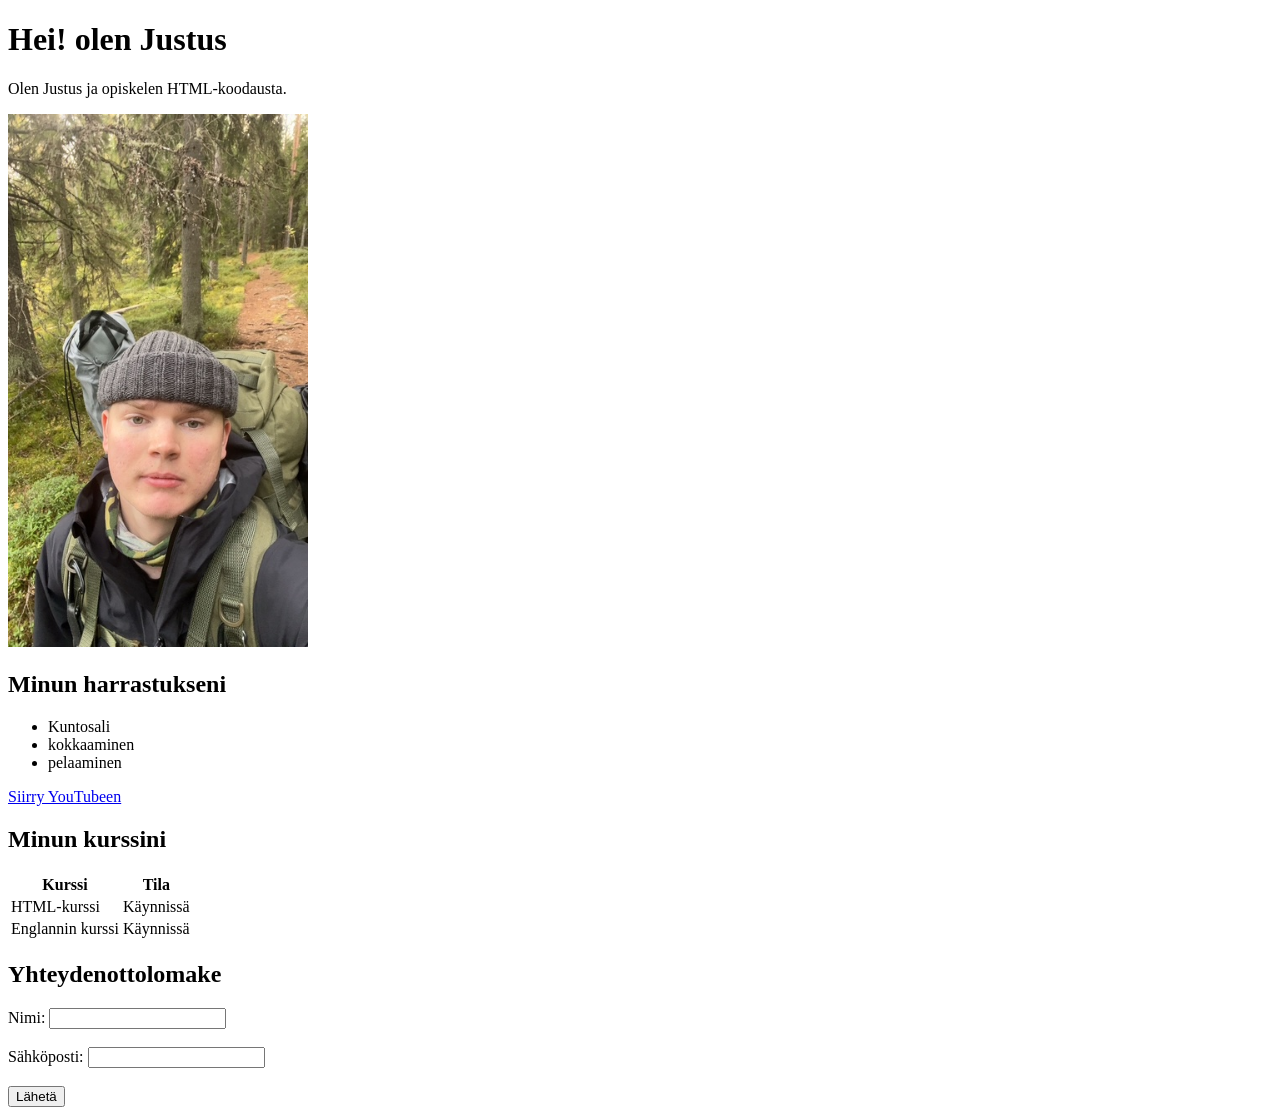
<file: ws_01/index.html>
<!DOCTYPE html>
<html lang="en">
<head>
    <meta charset="UTF-8">
    <meta name="viewport" content="width=device-width, initial-scale=1.0">
   <title>Justuksen ensimmäinen nettisivu</title>
</head>
<body>
    <h1>Hei! olen Justus </h1>
<p>Olen Justus ja opiskelen HTML-koodausta.</p>
<img src="IMG_4883.JPG" alt="Kuva minusta" width="300">
<h2>Minun harrastukseni</h2>
<ul>
    <li>Kuntosali</li>
    <li>kokkaaminen</li>
    <li>pelaaminen</li>
</ul>
<a href="https://www.youtube.com">Siirry YouTubeen</a>
<h2>Minun kurssini</h2>
<table>
    <thead>
        <tr>
            <th>Kurssi</th>
            <th>Tila</th>
        </tr>
    </thead>
    <tbody>
        <tr>
            <td>HTML-kurssi</td>
            <td>Käynnissä</td>
        </tr>
        <tr>
            <td>Englannin kurssi</td>
            <td>Käynnissä</td>
        </tr>
    </tbody>
</table>
<h2>Yhteydenottolomake</h2>
<form>
    <label for="name">Nimi:</label>
    <input type="text" id="name" name="name">
    <br><br>
<label for="email">Sähköposti:</label>
<input type="email" id="email" name="email">
<br><br>
<input type="submit" value="Lähetä">
</form>
</body>
</html>
</file>
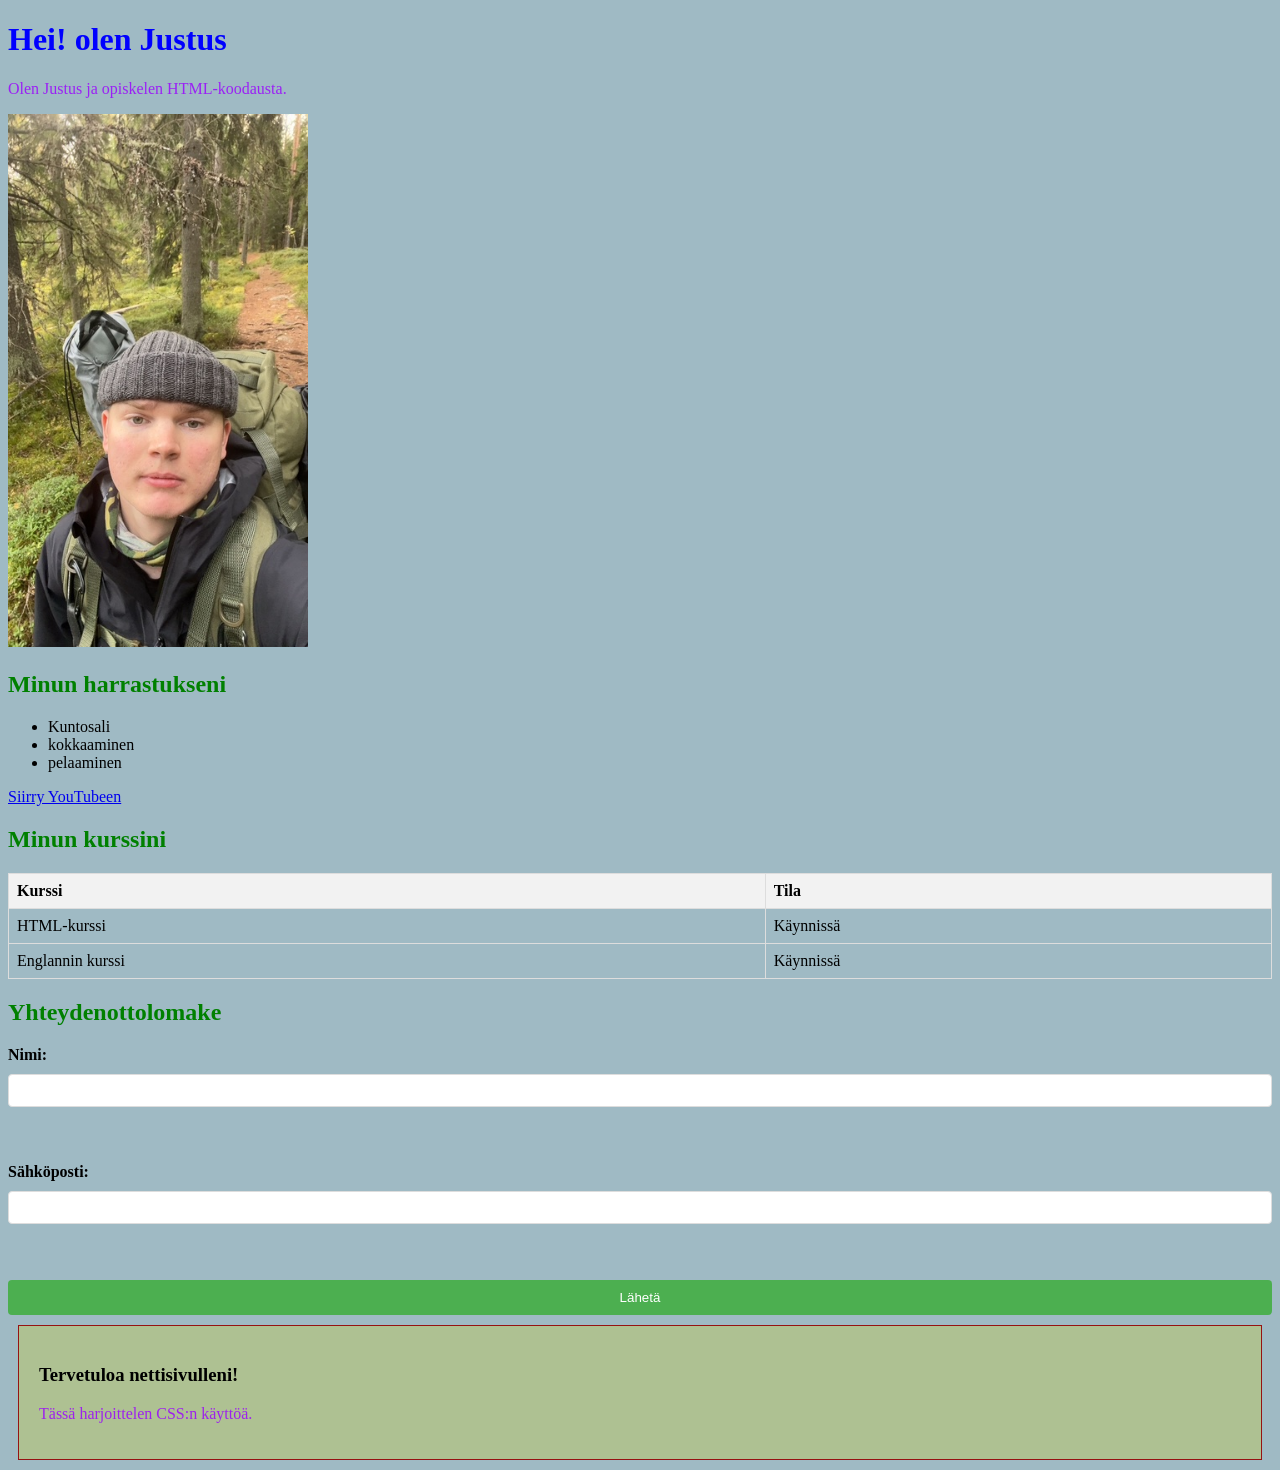
<file: ws_02/index.html>
<!DOCTYPE html>
<html lang="en">
<head>
    <meta charset="UTF-8">
    <meta name="viewport" content="width=device-width, initial-scale=1.0">
   <title>Justuksen ensimmäinen nettisivu</title>
   <link rel="stylesheet" href="styles.css">
   <style>
    h2 {
        color: green;
    }
</style>
</head>
<body>
    <h1 style="color: blue;">Hei! olen Justus </h1>
<p>Olen Justus ja opiskelen HTML-koodausta.</p>
<img src="IMG_4883.JPG" alt="Kuva minusta" width="300">
<h2>Minun harrastukseni</h2>
<ul>
    <li>Kuntosali</li>
    <li>kokkaaminen</li>
    <li>pelaaminen</li>
</ul>
<a href="https://www.youtube.com">Siirry YouTubeen</a>
<h2>Minun kurssini</h2>
<table>
    <thead>
        <tr>
            <th>Kurssi</th>
            <th>Tila</th>
        </tr>
    </thead>
    <tbody>
        <tr>
            <td>HTML-kurssi</td>
            <td>Käynnissä</td>
        </tr>
        <tr>
            <td>Englannin kurssi</td>
            <td>Käynnissä</td>
        </tr>
    </tbody>
</table>
<h2>Yhteydenottolomake</h2>
<form>
    <label for="name">Nimi:</label>
    <input type="text" id="name" name="name">
    <br><br>
<label for="email">Sähköposti:</label>
<input type="email" id="email" name="email">
<br><br>
<input type="submit" value="Lähetä">
</form>
<div class="content-box">
    <h3>Tervetuloa nettisivulleni!</h3>
    <p>Tässä harjoittelen CSS:n käyttöä.</p>
</div>
</body>
</html>
</file>
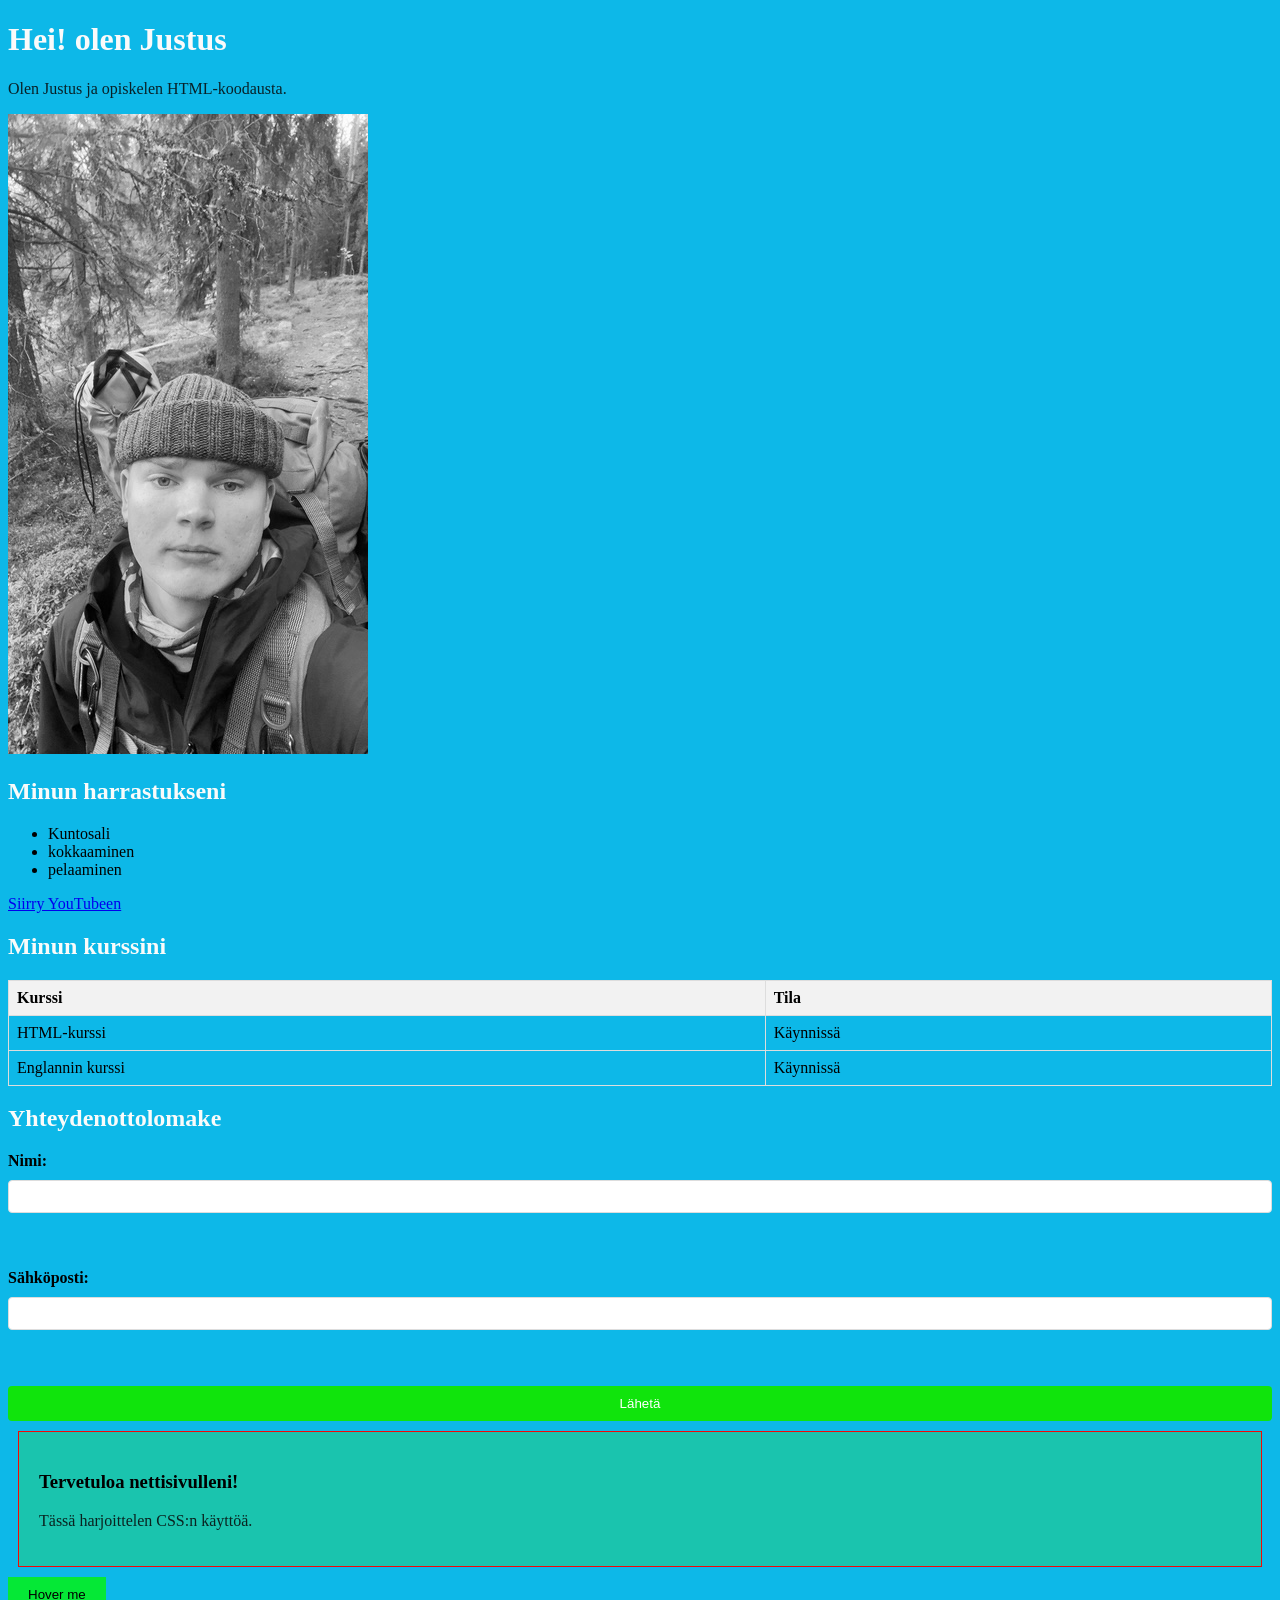
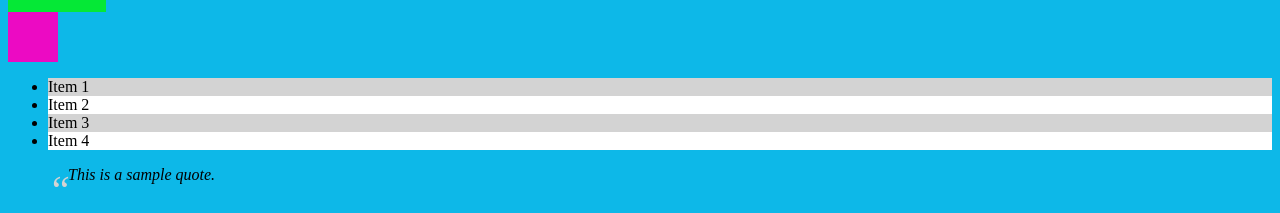
<file: WS_03/index.html>
<!DOCTYPE html>
<html lang="en">
<head>
    <meta charset="UTF-8">
    <meta name="viewport" content="width=device-width, initial-scale=1.0">
   <title>Justuksen ensimmäinen nettisivu</title>
   <link rel="stylesheet" href="styles.css">
   <style>
    h2 {
        color: rgb(250, 251, 250);
    }
</style>
</head>
<body>
    <h1 style="color: rgb(250, 250, 250);">Hei! olen Justus </h1>
<p>Olen Justus ja opiskelen HTML-koodausta.</p>
<img src="IMG_4883.JPG" alt="Kuva" class="filter-image">
<h2>Minun harrastukseni</h2>
<ul>
    <li>Kuntosali</li>
    <li>kokkaaminen</li>
    <li>pelaaminen</li>
</ul>
<a href="https://www.youtube.com">Siirry YouTubeen</a>
<h2>Minun kurssini</h2>
<table>
    <thead>
        <tr>
            <th>Kurssi</th>
            <th>Tila</th>
        </tr>
    </thead>
    <tbody>
        <tr>
            <td>HTML-kurssi</td>
            <td>Käynnissä</td>
        </tr>
        <tr>
            <td>Englannin kurssi</td>
            <td>Käynnissä</td>
        </tr>
    </tbody>
</table>
<h2>Yhteydenottolomake</h2>
<form>
    <label for="name">Nimi:</label>
    <input type="text" id="name" name="name">
    <br><br>
<label for="email">Sähköposti:</label>
<input type="email" id="email" name="email">
<br><br>
<input type="submit" value="Lähetä">
</form>
<div class="content-box">
    <h3>Tervetuloa nettisivulleni!</h3>
    <p>Tässä harjoittelen CSS:n käyttöä.</p>
</div>
<button class="transition-button">Hover me</button>
<div class="animation-box"></div>
<ul class="pseudo-list">
    <li>Item 1</li>
    <li>Item 2</li>
    <li>Item 3</li>
    <li>Item 4</li>
</ul>
<blockquote class="quote">
    This is a sample quote.
</blockquote>
</body>
</html>
</file>
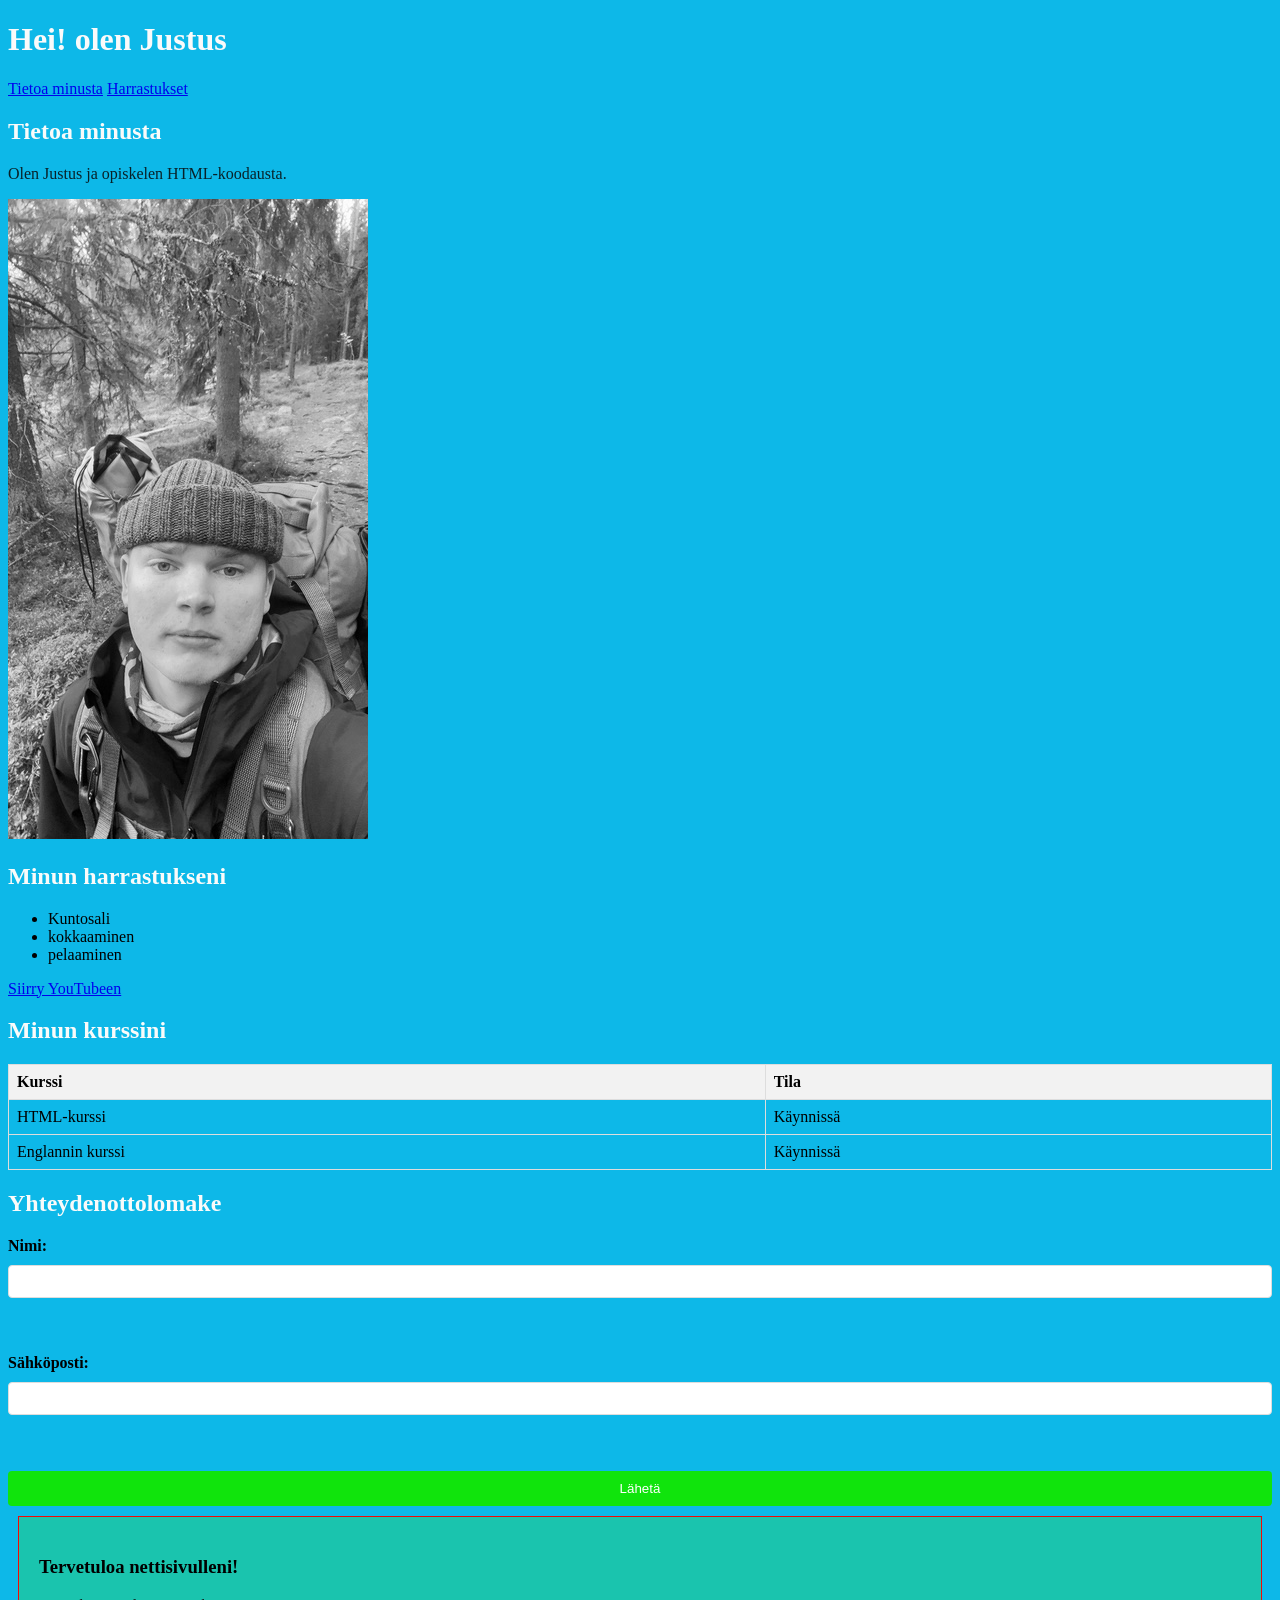
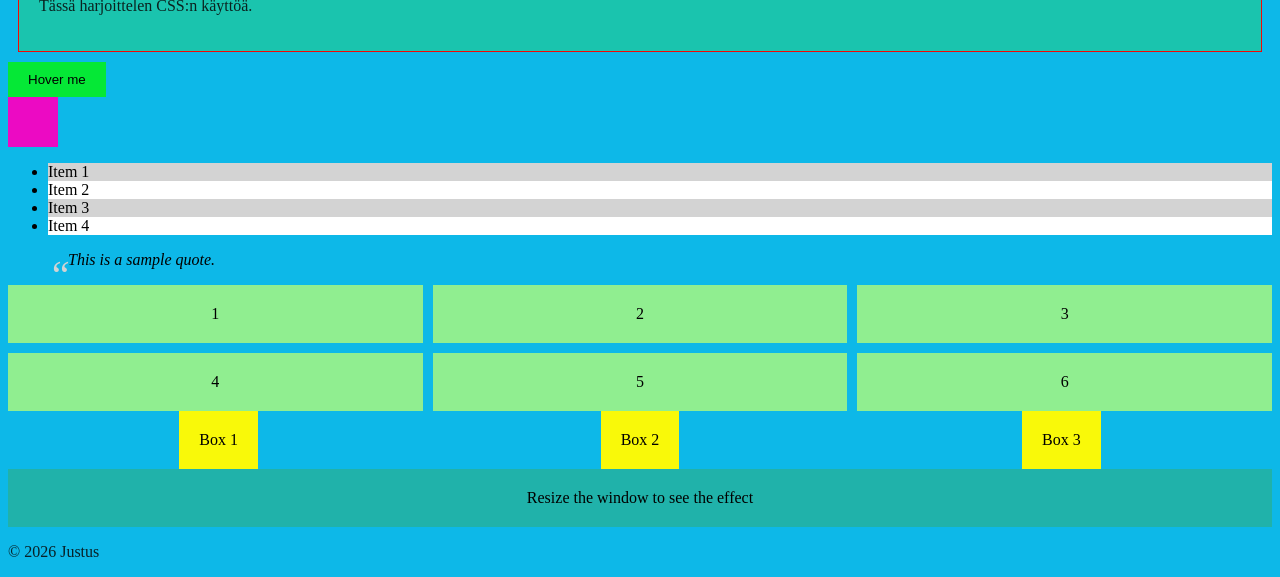
<file: ws_04/index.html>
<!DOCTYPE html>
<html lang="en">
<head>
    <meta charset="UTF-8">
    <meta name="viewport" content="width=device-width, initial-scale=1.0">
   <title>Justuksen ensimmäinen nettisivu</title>
   <link rel="stylesheet" href="styles.css">
   <style>
    h2 {
        color: rgb(250, 251, 250);
    }
</style>
</head>
<body>
  <header>
<h1 style="color: rgb(250, 250, 250);">Hei! olen Justus </h1>
<nav>
    <a href="#about">Tietoa minusta</a>
    <a href="#hobbies">Harrastukset</a>
</nav>
</header>
<main>
<section id="about">
    <h2>Tietoa minusta</h2>
    <p>Olen Justus ja opiskelen HTML-koodausta.</p>
</section>
<img src="IMG_4883.JPG" alt="Kuva" class="filter-image">
<section id="hobbies">
    <h2>Minun harrastukseni</h2>
    <ul>
        <li>Kuntosali</li>
        <li>kokkaaminen</li>
        <li>pelaaminen</li>
    </ul>
</section>
<a href="https://www.youtube.com">Siirry YouTubeen</a>
<section id="courses">
    <h2>Minun kurssini</h2>
    <table>
        <thead>
            <tr>
                <th>Kurssi</th>
                <th>Tila</th>
            </tr>
        </thead>
    <tbody>
        <tr>
            <td>HTML-kurssi</td>
            <td>Käynnissä</td>
        </tr>
        <tr>
            <td>Englannin kurssi</td>
            <td>Käynnissä</td>
        </tr>
    </tbody>
</table>
</section>
<h2>Yhteydenottolomake</h2>
<form>
    <label for="name">Nimi:</label>
    <input type="text" id="name" name="name">
    <br><br>
<label for="email">Sähköposti:</label>
<input type="email" id="email" name="email">
<br><br>
<input type="submit" value="Lähetä">
</form>
<div class="content-box">
    <h3>Tervetuloa nettisivulleni!</h3>
    <p>Tässä harjoittelen CSS:n käyttöä.</p>
</div>
<button class="transition-button">Hover me</button>
<div class="animation-box"></div>
<ul class="pseudo-list">
    <li>Item 1</li>
    <li>Item 2</li>
    <li>Item 3</li>
    <li>Item 4</li>
</ul>
<blockquote class="quote">
    This is a sample quote.
</blockquote>
<div class="grid-container">
    <div class="grid-item">1</div>
    <div class="grid-item">2</div>
    <div class="grid-item">3</div>
    <div class="grid-item">4</div>
    <div class="grid-item">5</div>
    <div class="grid-item">6</div>
</div>
<div class="flex-container">
    <div class="box">Box 1</div>
    <div class="box">Box 2</div>
    <div class="box">Box 3</div>
</div>
<div class="responsive-box">
    Resize the window to see the effect
</div>
</main>
<footer>
    <p>© 2026 Justus</p>
</footer>
</body>
</html>
</file>
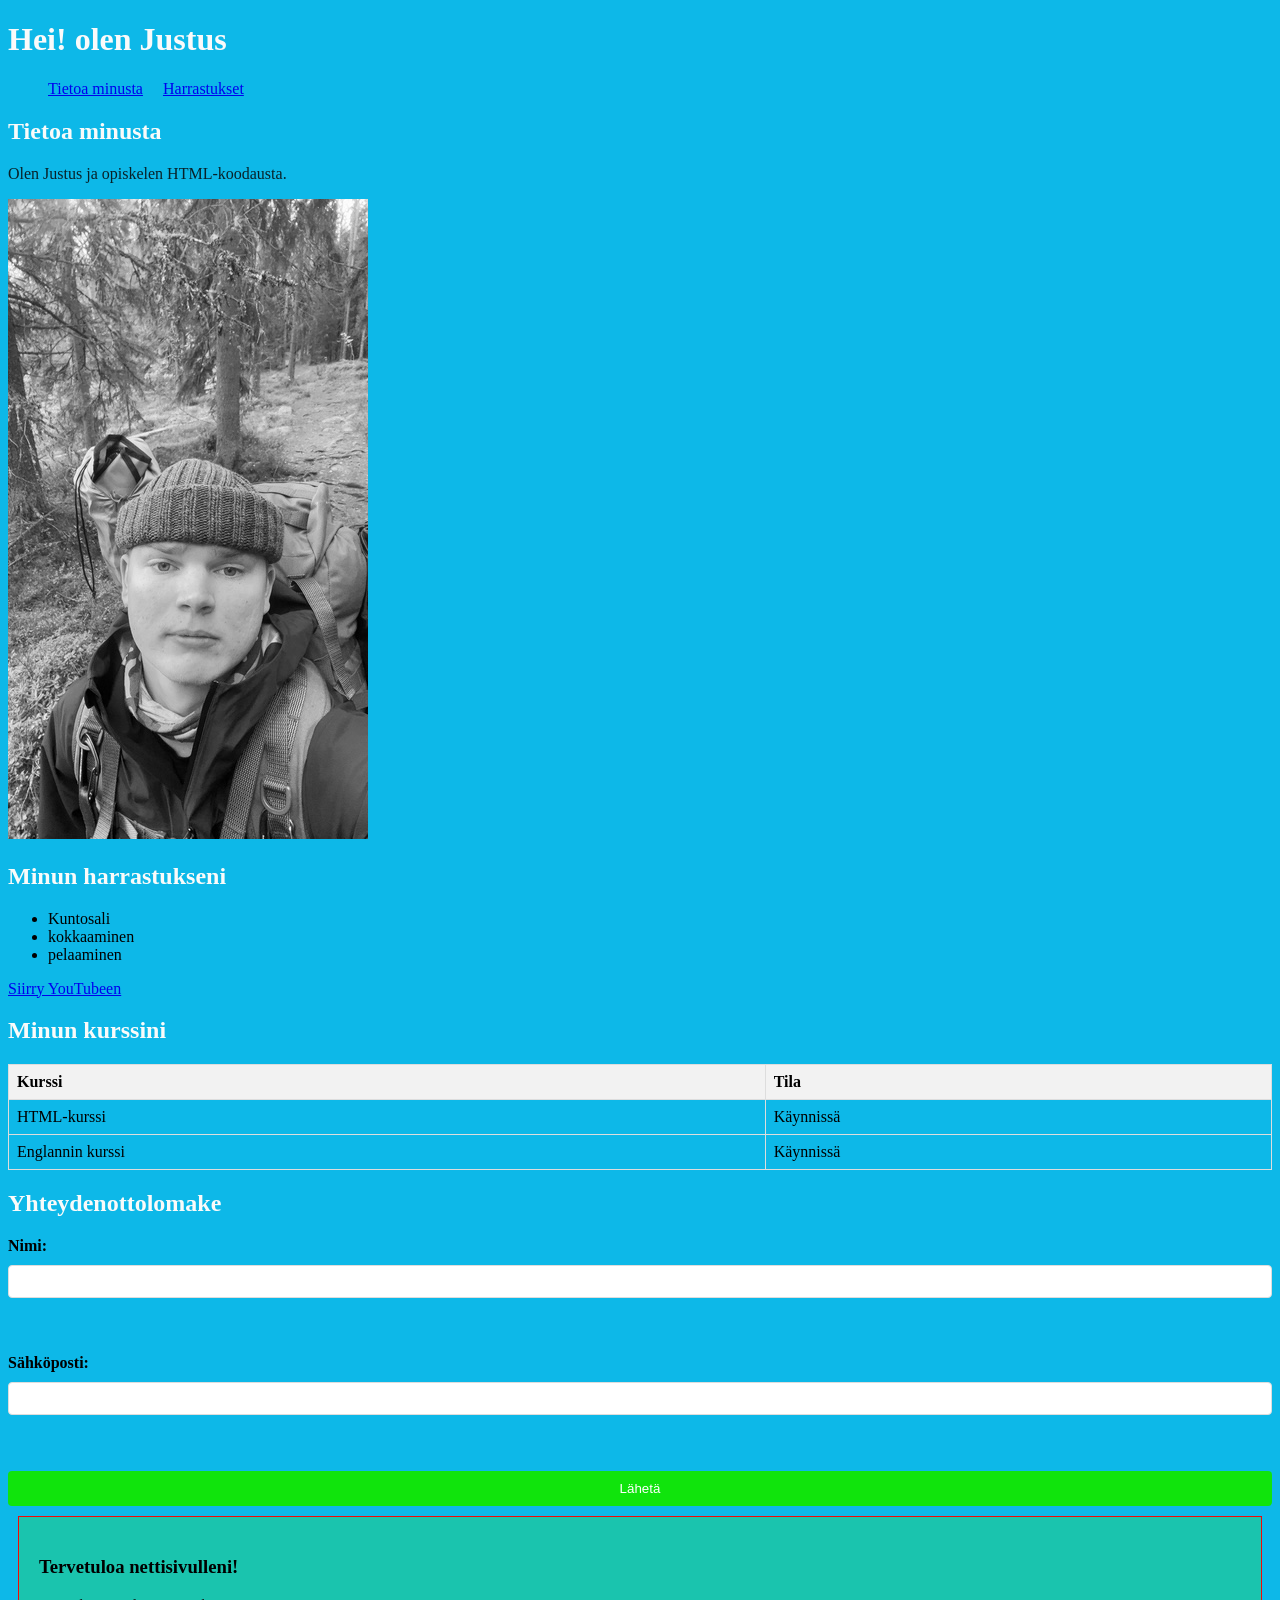
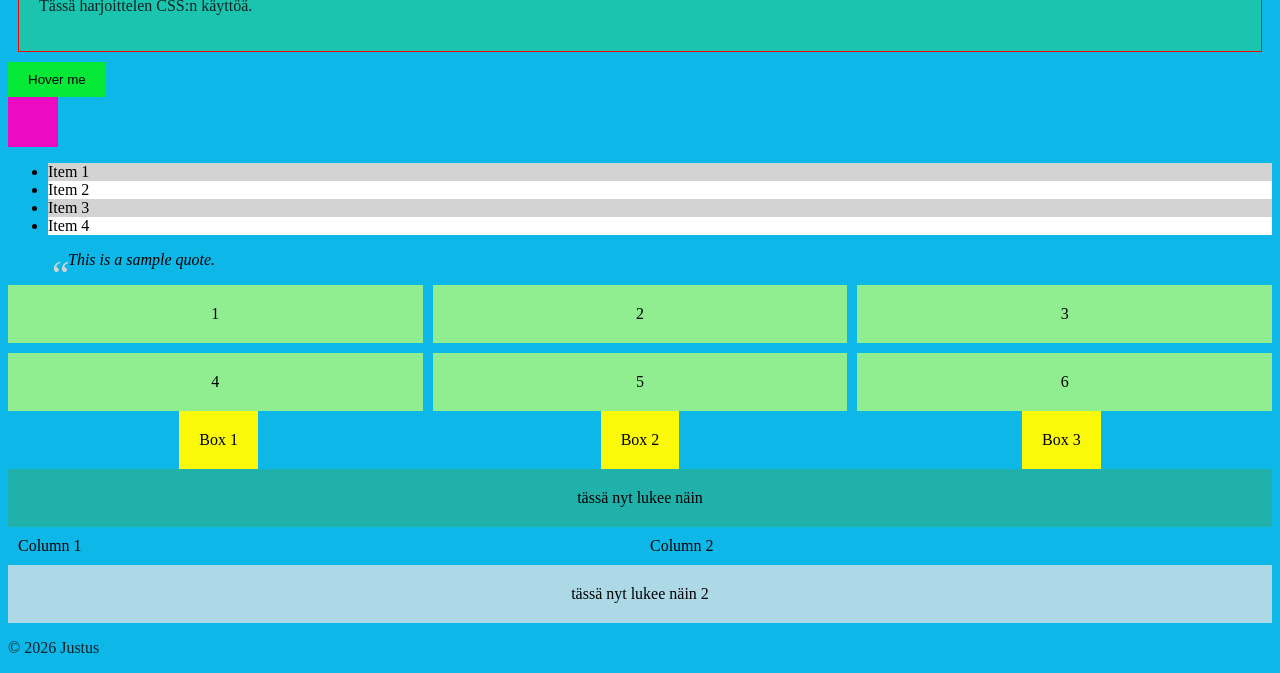
<file: WS_05/index.html>
<!DOCTYPE html>
<html lang="en">

<head>
    <meta charset="UTF-8">
    <meta name="viewport" content="width=device-width, initial-scale=1.0">
    <title>Justuksen ensimmäinen nettisivu</title>
    <link rel="stylesheet" href="styles.css">
    <style>
        h2 {
            color: rgb(250, 251, 250);
        }
    </style>
</head>

<body>
    <header>
        <h1 style="color: rgb(250, 250, 250);">Hei! olen Justus </h1>
        <nav class="responsive-nav">
    <button class="menu-toggle">☰ Menu</button>
    <ul class="nav-list">
        <li><a href="#about">Tietoa minusta</a></li>
        <li><a href="#hobbies">Harrastukset</a></li>
    </ul>
</nav>
    </header>
    <main>
        <section id="about">
            <h2>Tietoa minusta</h2>
            <p>Olen Justus ja opiskelen HTML-koodausta.</p>
        </section>
        <img src="IMG_4883.JPG" alt="Kuva" class="filter-image responsive-image">
        <section id="hobbies">
            <h2>Minun harrastukseni</h2>
            <ul>
                <li>Kuntosali</li>
                <li>kokkaaminen</li>
                <li>pelaaminen</li>
            </ul>
        </section>
        <a href="https://www.youtube.com">Siirry YouTubeen</a>
        <section id="courses">
            <h2>Minun kurssini</h2>
            <table>
                <thead>
                    <tr>
                        <th>Kurssi</th>
                        <th>Tila</th>
                    </tr>
                </thead>
                <tbody>
                    <tr>
                        <td>HTML-kurssi</td>
                        <td>Käynnissä</td>
                    </tr>
                    <tr>
                        <td>Englannin kurssi</td>
                        <td>Käynnissä</td>
                    </tr>
                </tbody>
            </table>
        </section>
        <h2>Yhteydenottolomake</h2>
        <form>
            <label for="name">Nimi:</label>
            <input type="text" id="name" name="name">
            <br><br>
            <label for="email">Sähköposti:</label>
            <input type="email" id="email" name="email">
            <br><br>
            <input type="submit" value="Lähetä">
        </form>
        <div class="content-box">
            <h3>Tervetuloa nettisivulleni!</h3>
            <p>Tässä harjoittelen CSS:n käyttöä.</p>
        </div>
        <button class="transition-button">Hover me</button>
        <div class="animation-box"></div>
        <ul class="pseudo-list">
            <li>Item 1</li>
            <li>Item 2</li>
            <li>Item 3</li>
            <li>Item 4</li>
        </ul>
        <blockquote class="quote">
            This is a sample quote.
        </blockquote>
        <div class="grid-container">
            <div class="grid-item">1</div>
            <div class="grid-item">2</div>
            <div class="grid-item">3</div>
            <div class="grid-item">4</div>
            <div class="grid-item">5</div>
            <div class="grid-item">6</div>
        </div>
        <div class="flex-container">
            <div class="box">Box 1</div>
            <div class="box">Box 2</div>
            <div class="box">Box 3</div>
        </div>
        <div class="responsive-box">
            tässä nyt lukee näin
        </div>
        <div class="responsive-container">
            <div class="column">Column 1</div>
            <div class="column">Column 2</div>
        </div>
        <div class="media-query-box">
            tässä nyt lukee näin 2
        </div>
    </main>
    <footer>
        <p>© 2026 Justus</p>
    </footer>
</body>

</html>
</file>
<file: ws_02/styles.css>
body {
    background-color: rgb(159, 186, 196);
}
p {
    color: rgba(153, 0, 255, 0.829);
}
h1 {
    font-size: 2em;
}
.content-box {
    padding: 20px;
    margin: 10px;
    background-color: #d3d0184b;
    border: 1px solid #961212;
}
table {
    width: 100%;
    border-collapse: collapse;
}

th, td {
    border: 1px solid #ddd;
    padding: 8px;
    text-align: left;
}

th {
    background-color: #f2f2f2;
}
form {
    display: flex;
    flex-direction: column;
    gap: 10px;
}

label {
    font-weight: bold;
}
input[type="text"], input[type="email"] {
    padding: 8px;
    border: 1px solid #ddd;
    border-radius: 4px;
}
input[type="submit"] {
    background-color: #4CAF50;
    color: white;
    padding: 10px;
    border: none;
    border-radius: 4px;
    cursor: pointer;
}

input[type="submit"]:hover {
    background-color: #45a049;
}
</file>
<file: WS_03/styles.css>
body {
    background-color: rgb(13, 184, 232);
}
p {
    color: rgba(8, 8, 8, 0.858);
}
h1 {
    font-size: 2em;
}
.content-box {
    padding: 20px;
    margin: 10px;
    background-color: #3adf244b;
    border: 1px solid #f30707;
}
table {
    width: 100%;
    border-collapse: collapse;
}

th, td {
    border: 1px solid #ddd;
    padding: 8px;
    text-align: left;
}

th {
    background-color: #f2f2f2;
}
form {
    display: flex;
    flex-direction: column;
    gap: 10px;
}

label {
    font-weight: bold;
}
input[type="text"], input[type="email"] {
    padding: 8px;
    border: 1px solid #ddd;
    border-radius: 4px;
}
input[type="submit"] {
    background-color: #10e40c;
    color: white;
    padding: 10px;
    border: none;
    border-radius: 4px;
    cursor: pointer;
}

input[type="submit"]:hover {
    background-color: #45a049;
}
.transition-button {
    background-color: rgb(5, 232, 54);
    padding: 10px 20px;
    border: none;
    cursor: pointer;
    transition: background-color 0.3s ease;
}

.transition-button:hover {
    background-color: lightcoral;
}
.animation-box {
    width: 50px;
    height: 50px;
    background-color: rgb(236, 10, 195);
    position: relative;
    animation: move 2s infinite alternate;
}

@keyframes move {
    from {
        left: 0;
    }
    to {
        left: 100px;
    }
}
.pseudo-list li:nth-child(odd) {
    background-color: lightgray;
}

.pseudo-list li:nth-child(even) {
    background-color: white;
}
.filter-image {
    filter: grayscale(100%);
    transition: filter 0.3s ease;
}

.filter-image:hover {
    filter: grayscale(0%);
}
.quote {
    position: relative;
    padding-left: 20px;
    font-style: italic;
}

.quote::before {
    content: '“';
    font-size: 40px;
    position: absolute;
    left: 0;
    top: 0;
    color: lightgray;
}
</file>
<file: ws_04/styles.css>
body {
    background-color: rgb(13, 184, 232);
}
p {
    color: rgba(8, 8, 8, 0.858);
}
h1 {
    font-size: 2em;
}
.content-box {
    padding: 20px;
    margin: 10px;
    background-color: #3adf244b;
    border: 1px solid #f30707;
}
table {
    width: 100%;
    border-collapse: collapse;
}

th, td {
    border: 1px solid #ddd;
    padding: 8px;
    text-align: left;
}

th {
    background-color: #f2f2f2;
}
form {
    display: flex;
    flex-direction: column;
    gap: 10px;
}

label {
    font-weight: bold;
}
input[type="text"], input[type="email"] {
    padding: 8px;
    border: 1px solid #ddd;
    border-radius: 4px;
}
input[type="submit"] {
    background-color: #10e40c;
    color: white;
    padding: 10px;
    border: none;
    border-radius: 4px;
    cursor: pointer;
}

input[type="submit"]:hover {
    background-color: #45a049;
}
.transition-button {
    background-color: rgb(5, 232, 54);
    padding: 10px 20px;
    border: none;
    cursor: pointer;
    transition: background-color 0.3s ease;
}

.transition-button:hover {
    background-color: lightcoral;
}
.animation-box {
    width: 50px;
    height: 50px;
    background-color: rgb(236, 10, 195);
    position: relative;
    animation: move 2s infinite alternate;
}

@keyframes move {
    from {
        left: 0;
    }
    to {
        left: 100px;
    }
}
.pseudo-list li:nth-child(odd) {
    background-color: lightgray;
}

.pseudo-list li:nth-child(even) {
    background-color: white;
}
.filter-image {
    filter: grayscale(100%);
    transition: filter 0.3s ease;
}

.filter-image:hover {
    filter: grayscale(0%);
}
.quote {
    position: relative;
    padding-left: 20px;
    font-style: italic;
}

.quote::before {
    content: '“';
    font-size: 40px;
    position: absolute;
    left: 0;
    top: 0;
    color: lightgray;
}
.grid-container {
    display: grid;
    grid-template-columns: repeat(3, 1fr);
    grid-gap: 10px;
}
.grid-item {
    background-color: lightgreen;
    padding: 20px;
    text-align: center;
}
.flex-container {
    display: flex;
    justify-content: space-around;
    align-items: center;
}
.box {
    background-color: rgb(249, 249, 9);
    padding: 20px;
    text-align: center;
}
.responsive-box {
    padding: 20px;
    text-align: center;
}
@media (max-width: 600px) {
    .responsive-box {
        background-color: lightcoral;
    }
}
@media (min-width: 601px) {
    .responsive-box {
        background-color: lightseagreen;
    }
}
</file>
<file: WS_05/styles.css>
body {
    background-color: rgb(13, 184, 232);
}
p {
    color: rgba(8, 8, 8, 0.858);
}
h1 {
    font-size: 2em;
}
.content-box {
    padding: 20px;
    margin: 10px;
    background-color: #3adf244b;
    border: 1px solid #f30707;
}
table {
    width: 100%;
    border-collapse: collapse;
}

th, td {
    border: 1px solid #ddd;
    padding: 8px;
    text-align: left;
}

th {
    background-color: #f2f2f2;
}
form {
    display: flex;
    flex-direction: column;
    gap: 10px;
}

label {
    font-weight: bold;
}
input[type="text"], input[type="email"] {
    padding: 8px;
    border: 1px solid #ddd;
    border-radius: 4px;
}
input[type="submit"] {
    background-color: #10e40c;
    color: white;
    padding: 10px;
    border: none;
    border-radius: 4px;
    cursor: pointer;
}

input[type="submit"]:hover {
    background-color: #45a049;
}
.transition-button {
    background-color: rgb(5, 232, 54);
    padding: 10px 20px;
    border: none;
    cursor: pointer;
    transition: background-color 0.3s ease;
}

.transition-button:hover {
    background-color: lightcoral;
}
.animation-box {
    width: 50px;
    height: 50px;
    background-color: rgb(236, 10, 195);
    position: relative;
    animation: move 2s infinite alternate;
}

@keyframes move {
    from {
        left: 0;
    }
    to {
        left: 100px;
    }
}
.pseudo-list li:nth-child(odd) {
    background-color: lightgray;
}

.pseudo-list li:nth-child(even) {
    background-color: white;
}
.filter-image {
    filter: grayscale(100%);
    transition: filter 0.3s ease;
}

.filter-image:hover {
    filter: grayscale(0%);
}
.quote {
    position: relative;
    padding-left: 20px;
    font-style: italic;
}

.quote::before {
    content: '“';
    font-size: 40px;
    position: absolute;
    left: 0;
    top: 0;
    color: lightgray;
}
.grid-container {
    display: grid;
    grid-template-columns: repeat(3, 1fr);
    grid-gap: 10px;
}
.grid-item {
    background-color: lightgreen;
    padding: 20px;
    text-align: center;
}
.flex-container {
    display: flex;
    justify-content: space-around;
    align-items: center;
}
.box {
    background-color: rgb(249, 249, 9);
    padding: 20px;
    text-align: center;
}
.responsive-box {
    padding: 20px;
    text-align: center;
}
@media (max-width: 600px) {
    .responsive-box {
        background-color: lightcoral;
    }
}
@media (min-width: 601px) {
    .responsive-box {
        background-color: lightseagreen;
    }
}
.responsive-container {
    display: flex;
    flex-wrap: wrap;
}
.column {
    flex: 1;
    padding: 10px;
}
@media (max-width: 600px) {
    .column {
        flex: 100%;
    }
}
.responsive-image {
    max-width: 100%;
    height: auto;
}
.media-query-box {
    padding: 20px;
    text-align: center;
}
@media (max-width: 600px) {
    .media-query-box {
        background-color: lightcoral;
    }
}
@media (min-width: 601px) {
    .media-query-box {
        background-color: lightblue;
    }
}
.responsive-nav .nav-list {
    display: flex;
    list-style: none;
    gap: 20px;
}
.responsive-nav .menu-toggle {
    display: none;
}
@media (max-width: 600px) {
    .responsive-nav .nav-list {
        display: none;
    }

    .responsive-nav .menu-toggle {
        display: block;
    }
}
</file>
